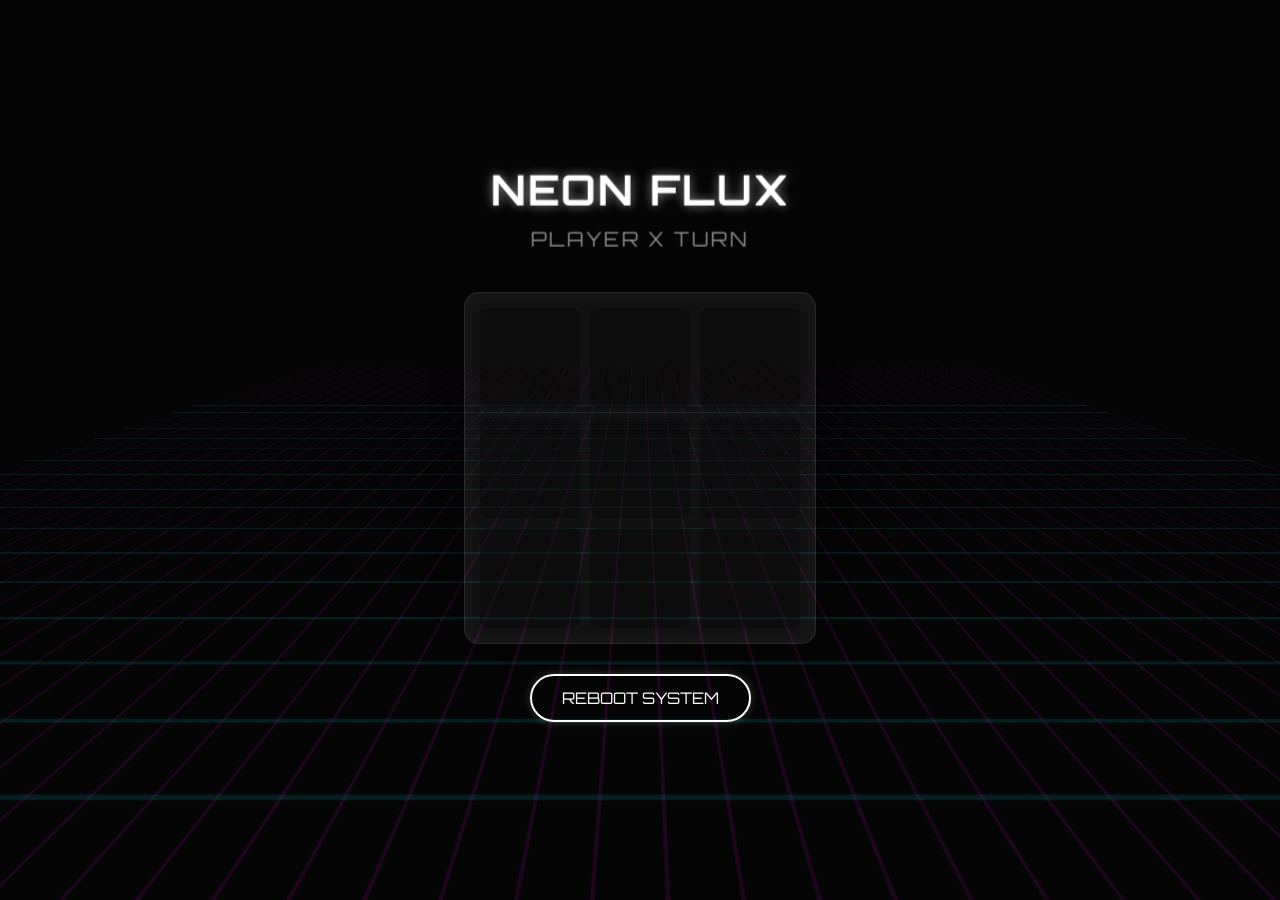
<file: game.html>
<!DOCTYPE html>
<html lang="en">
<head>
    <meta charset="UTF-8">
    <meta name="viewport" content="width=device-width, initial-scale=1.0">
    <title>Neon Flux Tic-Tac-Toe</title>
    <style>
        @import url('https://fonts.googleapis.com/css2?family=Orbitron:wght@400;700;900&display=swap');

        :root {
            --bg-color: #050505;
            --grid-color: #1a1a1a;
            --neon-blue: #00f3ff;
            --neon-pink: #ff00ff;
            --glass: rgba(255, 255, 255, 0.05);
        }

        * {
            box-sizing: border-box;
            user-select: none;
        }

        body {
            margin: 0;
            padding: 0;
            width: 100vw;
            height: 100vh;
            background-color: var(--bg-color);
            font-family: 'Orbitron', sans-serif;
            overflow: hidden;
            display: flex;
            flex-direction: column;
            justify-content: center;
            align-items: center;
            perspective: 1000px; /* Essential for 3D effect */
        }

        /* Background Grid Animation */
        .bg-grid {
            position: absolute;
            width: 200%;
            height: 200%;
            background-image: 
                linear-gradient(transparent 95%, rgba(0, 243, 255, 0.1) 50%),
                linear-gradient(90deg, transparent 95%, rgba(255, 0, 255, 0.1) 50%);
            background-size: 50px 50px;
            transform: perspective(500px) rotateX(60deg) translateY(-100px) translateZ(-200px);
            animation: gridMove 20s linear infinite;
            z-index: -1;
        }

        @keyframes gridMove {
            0% { transform: perspective(500px) rotateX(60deg) translateY(0) translateZ(-200px); }
            100% { transform: perspective(500px) rotateX(60deg) translateY(50px) translateZ(-200px); }
        }

        /* Game Container with 3D Tilt */
        #game-container {
            transform-style: preserve-3d;
            transition: transform 0.1s ease-out;
        }

        .board {
            display: grid;
            grid-template-columns: repeat(3, 100px);
            grid-template-rows: repeat(3, 100px);
            gap: 10px;
            background: var(--glass);
            padding: 15px;
            border-radius: 15px;
            box-shadow: 0 0 30px rgba(0,0,0,0.5), inset 0 0 20px rgba(255,255,255,0.05);
            border: 1px solid rgba(255,255,255,0.1);
            position: relative;
        }

        .cell {
            width: 100px;
            height: 100px;
            background: rgba(0, 0, 0, 0.3);
            border-radius: 8px;
            display: flex;
            justify-content: center;
            align-items: center;
            font-size: 3rem;
            font-weight: 900;
            cursor: pointer;
            transition: all 0.2s ease;
            position: relative;
            overflow: hidden;
        }

        .cell:hover {
            background: rgba(255, 255, 255, 0.1);
            box-shadow: 0 0 15px rgba(255,255,255,0.1);
        }

        /* Player Styles */
        .x-mark {
            color: var(--neon-blue);
            text-shadow: 0 0 10px var(--neon-blue), 0 0 20px var(--neon-blue);
            animation: popIn 0.3s cubic-bezier(0.175, 0.885, 0.32, 1.275);
        }

        .o-mark {
            color: var(--neon-pink);
            text-shadow: 0 0 10px var(--neon-pink), 0 0 20px var(--neon-pink);
            animation: popIn 0.3s cubic-bezier(0.175, 0.885, 0.32, 1.275);
        }

        @keyframes popIn {
            0% { transform: scale(0); opacity: 0; }
            100% { transform: scale(1); opacity: 1; }
        }

        /* UI Elements */
        .info-panel {
            margin-bottom: 30px;
            text-align: center;
            color: white;
            text-transform: uppercase;
            letter-spacing: 2px;
            transform: translateZ(50px); /* Floating effect */
        }

        h1 {
            margin: 0;
            font-size: 2.5rem;
            text-shadow: 0 0 10px rgba(255,255,255,0.5);
        }

        .status {
            margin-top: 10px;
            font-size: 1.2rem;
            color: #888;
        }

        #reset-btn {
            margin-top: 30px;
            padding: 12px 30px;
            background: transparent;
            color: white;
            border: 2px solid white;
            font-family: 'Orbitron', sans-serif;
            font-size: 1rem;
            cursor: pointer;
            text-transform: uppercase;
            transition: 0.3s;
            border-radius: 50px;
            box-shadow: 0 0 10px rgba(255,255,255,0.2);
            transform: translateZ(20px);
        }

        #reset-btn:hover {
            background: white;
            color: black;
            box-shadow: 0 0 30px white;
        }

        /* Canvas for Particles */
        #particle-canvas {
            position: absolute;
            top: 0;
            left: 0;
            width: 100%;
            height: 100%;
            pointer-events: none;
            z-index: 10;
        }

        /* Win Line */
        .win-line {
            position: absolute;
            background-color: white;
            height: 5px;
            width: 0;
            border-radius: 5px;
            box-shadow: 0 0 20px white, 0 0 40px var(--neon-blue);
            transform-origin: left center;
            z-index: 5;
            transition: width 0.5s ease-in-out;
        }
    </style>
</head>
<body>

    <div class="bg-grid"></div>
    <canvas id="particle-canvas"></canvas>

    <div id="game-container">
        <div class="info-panel">
            <h1>NEON FLUX</h1>
            <div class="status" id="status">PLAYER X TURN</div>
        </div>

        <div class="board" id="board">
            <div class="win-line" id="win-line"></div>
            <!-- Cells generated by JS -->
        </div>

        <div style="text-align: center;">
            <button id="reset-btn">Reboot System</button>
        </div>
    </div>

    <script>
        // --- Game Configuration ---
        const boardElement = document.getElementById('board');
        const statusElement = document.getElementById('status');
        const resetBtn = document.getElementById('reset-btn');
        const gameContainer = document.getElementById('game-container');
        const canvas = document.getElementById('particle-canvas');
        const ctx = canvas.getContext('2d');
        const winLine = document.getElementById('win-line');

        let gameState = ["", "", "", "", "", "", "", "", ""];
        let currentPlayer = "X";
        let gameActive = true;

        const winningConditions = [
            [0, 1, 2], [3, 4, 5], [6, 7, 8], // Rows
            [0, 3, 6], [1, 4, 7], [2, 5, 8], // Columns
            [0, 4, 8], [2, 4, 6]             // Diagonals
        ];

        // --- Initialization ---
        function initBoard() {
            boardElement.innerHTML = '<div class="win-line" id="win-line"></div>';
            for (let i = 0; i < 9; i++) {
                const cell = document.createElement('div');
                cell.classList.add('cell');
                cell.setAttribute('data-index', i);
                cell.addEventListener('click', handleCellClick);
                boardElement.appendChild(cell);
            }
        }

        canvas.width = window.innerWidth;
        canvas.height = window.innerHeight;

        window.addEventListener('resize', () => {
            canvas.width = window.innerWidth;
            canvas.height = window.innerHeight;
        });

        // --- Audio Synthesis (Sci-Fi Sounds) ---
        const audioCtx = new (window.AudioContext || window.webkitAudioContext)();

        function playSound(type) {
            if (audioCtx.state === 'suspended') audioCtx.resume();
            const oscillator = audioCtx.createOscillator();
            const gainNode = audioCtx.createGain();

            oscillator.connect(gainNode);
            gainNode.connect(audioCtx.destination);

            const now = audioCtx.currentTime;

            if (type === 'move') {
                // High pitch blip
                oscillator.type = 'sine';
                oscillator.frequency.setValueAtTime(currentPlayer === 'X' ? 600 : 400, now);
                oscillator.frequency.exponentialRampToValueAtTime(100, now + 0.15);
                gainNode.gain.setValueAtTime(0.1, now);
                gainNode.gain.exponentialRampToValueAtTime(0.01, now + 0.15);
                oscillator.start(now);
                oscillator.stop(now + 0.15);
            } else if (type === 'win') {
                // Power up sound
                oscillator.type = 'sawtooth';
                oscillator.frequency.setValueAtTime(200, now);
                oscillator.frequency.linearRampToValueAtTime(800, now + 0.5);
                gainNode.gain.setValueAtTime(0.1, now);
                gainNode.gain.linearRampToValueAtTime(0, now + 1.5);
                oscillator.start(now);
                oscillator.stop(now + 1.5);
            } else if (type === 'draw') {
                // Low buzz
                oscillator.type = 'square';
                oscillator.frequency.setValueAtTime(150, now);
                oscillator.frequency.linearRampToValueAtTime(100, now + 0.3);
                gainNode.gain.setValueAtTime(0.1, now);
                gainNode.gain.linearRampToValueAtTime(0, now + 0.3);
                oscillator.start(now);
                oscillator.stop(now + 0.3);
            }
        }

        // --- 3D Parallax Effect ---
        document.addEventListener('mousemove', (e) => {
            const x = (window.innerWidth / 2 - e.clientX) / 25;
            const y = (window.innerHeight / 2 - e.clientY) / 25;
            gameContainer.style.transform = `rotateX(${y}deg) rotateY(${-x}deg)`;
        });

        // --- Particle System ---
        const particles = [];

        class Particle {
            constructor(x, y, color) {
                this.x = x;
                this.y = y;
                this.color = color;
                this.size = Math.random() * 3 + 1;
                this.speedX = Math.random() * 6 - 3;
                this.speedY = Math.random() * 6 - 3;
                this.life = 1; // Opacity
            }
            update() {
                this.x += this.speedX;
                this.y += this.speedY;
                this.life -= 0.02;
                if (this.size > 0.2) this.size -= 0.1;
            }
            draw() {
                ctx.fillStyle = this.color;
                ctx.globalAlpha = this.life;
                ctx.beginPath();
                ctx.arc(this.x, this.y, this.size, 0, Math.PI * 2);
                ctx.fill();
                ctx.globalAlpha = 1;
            }
        }

        function createExplosion(x, y, color, amount = 20) {
            for (let i = 0; i < amount; i++) {
                particles.push(new Particle(x, y, color));
            }
        }

        function animateParticles() {
            ctx.clearRect(0, 0, canvas.width, canvas.height);
            for (let i = 0; i < particles.length; i++) {
                particles[i].update();
                particles[i].draw();
                if (particles[i].life <= 0) {
                    particles.splice(i, 1);
                    i--;
                }
            }
            requestAnimationFrame(animateParticles);
        }
        animateParticles();

        // --- Game Logic ---
        function handleCellClick(e) {
            const clickedCell = e.target;
            const clickedCellIndex = parseInt(clickedCell.getAttribute('data-index'));

            if (gameState[clickedCellIndex] !== "" || !gameActive) return;

            // Update Game State
            gameState[clickedCellIndex] = currentPlayer;
            
            // Visuals
            clickedCell.innerHTML = currentPlayer;
            clickedCell.className = `cell ${currentPlayer === 'X' ? 'x-mark' : 'o-mark'}`;
            
            // Particles logic
            const rect = clickedCell.getBoundingClientRect();
            const centerX = rect.left + rect.width / 2;
            const centerY = rect.top + rect.height / 2;
            const color = currentPlayer === 'X' ? '#00f3ff' : '#ff00ff';
            createExplosion(centerX, centerY, color);
            
            playSound('move');

            checkResult();
        }

        function checkResult() {
            let roundWon = false;
            let winCombo = [];

            for (let i = 0; i < winningConditions.length; i++) {
                const [a, b, c] = winningConditions[i];
                if (gameState[a] === '' || gameState[b] === '' || gameState[c] === '') continue;
                if (gameState[a] === gameState[b] && gameState[b] === gameState[c]) {
                    roundWon = true;
                    winCombo = [a, b, c];
                    break;
                }
            }

            if (roundWon) {
                endGame(true, winCombo);
                return;
            }

            if (!gameState.includes("")) {
                endGame(false);
                return;
            }

            currentPlayer = currentPlayer === "X" ? "O" : "X";
            statusElement.textContent = `PLAYER ${currentPlayer} TURN`;
            statusElement.style.color = currentPlayer === "X" ? "#00f3ff" : "#ff00ff";
        }

        function endGame(isWin, combo) {
            gameActive = false;
            if (isWin) {
                statusElement.textContent = `PLAYER ${currentPlayer} WINS!`;
                statusElement.style.color = "#fff";
                statusElement.style.textShadow = "0 0 20px #fff";
                playSound('win');
                drawWinLine(combo);
                
                // Massive Explosion
                const center = boardElement.getBoundingClientRect();
                createExplosion(center.left + center.width/2, center.top + center.height/2, currentPlayer === 'X' ? '#00f3ff' : '#ff00ff', 100);
            } else {
                statusElement.textContent = "SYSTEM DEADLOCK (DRAW)";
                statusElement.style.color = "#888";
                playSound('draw');
            }
        }

        function drawWinLine(combo) {
            const line = document.getElementById('win-line');
            const cells = document.querySelectorAll('.cell');
            
            const rect1 = cells[combo[0]].getBoundingClientRect();
            const rect2 = cells[combo[2]].getBoundingClientRect();
            const boardRect = boardElement.getBoundingClientRect();

            const x1 = rect1.left - boardRect.left + rect1.width / 2;
            const y1 = rect1.top - boardRect.top + rect1.height / 2;
            const x2 = rect2.left - boardRect.left + rect2.width / 2;
            const y2 = rect2.top - boardRect.top + rect2.height / 2;

            const length = Math.sqrt((x2 - x1) ** 2 + (y2 - y1) ** 2);
            const angle = Math.atan2(y2 - y1, x2 - x1) * (180 / Math.PI);

            line.style.width = `${length}px`;
            line.style.transform = `translate(${x1}px, ${y1}px) rotate(${angle}deg)`;
            line.style.backgroundColor = currentPlayer === 'X' ? '#00f3ff' : '#ff00ff';
            line.style.boxShadow = `0 0 20px ${currentPlayer === 'X' ? '#00f3ff' : '#ff00ff'}`;
        }

        function resetGame() {
            gameState = ["", "", "", "", "", "", "", "", ""];
            gameActive = true;
            currentPlayer = "X";
            statusElement.textContent = "PLAYER X TURN";
            statusElement.style.color = "#888";
            statusElement.style.textShadow = "none";
            
            const line = document.getElementById('win-line');
            line.style.width = '0';

            document.querySelectorAll('.cell').forEach(cell => {
                cell.textContent = "";
                cell.className = 'cell';
            });
            playSound('move');
        }

        resetBtn.addEventListener('click', resetGame);

        initBoard();

    </script>
</body>
</html>
</file>
